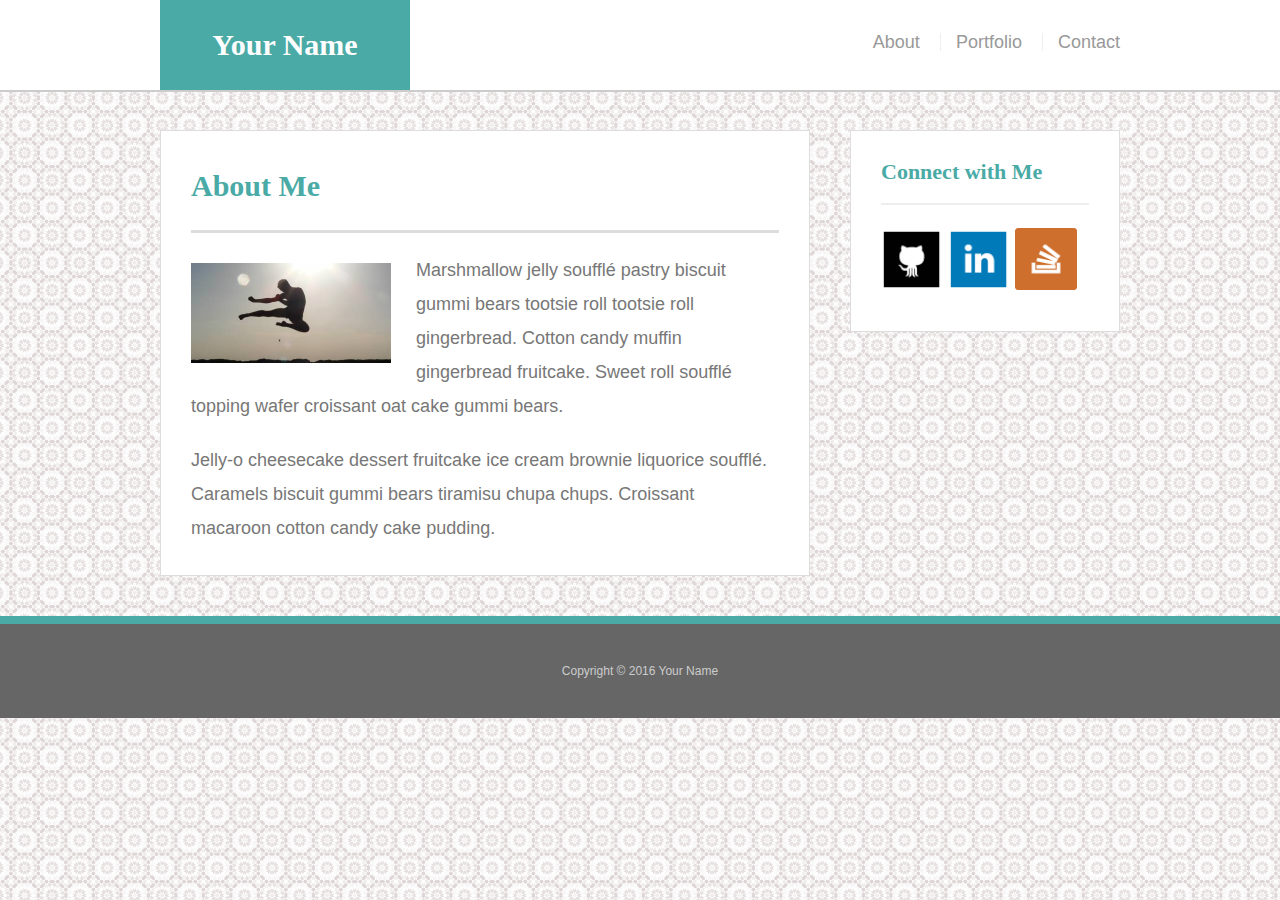
<file: index.html>
<!doctype html>
<html lang="en-us">

<head>
  <meta charset="UTF-8">
  <meta name="viewport" content="width=device-width, initial-scale=1.0">
  <title>About | Your Name</title>
  <link rel="stylesheet" type="text/css" href="assets/css/reset.css">
  <link rel="stylesheet" type="text/css" href="assets/css/style.css">
</head>

<body>

  <header id="masthead">
    <div class="container">
      <a href="index.html" id="logo">Your Name</a>
      <nav>
        <a href="index.html">About</a>
        <a href="portfolio.html">Portfolio</a>
        <a href="contact.html">Contact</a>
      </nav>
    </div>
  </header>

  <div id="main-container" class="container">
    <section class="main-section">
      <h1>About Me</h1>

      <img src="assets/images/kicking.jpeg" class="auth-image" alt="Your Name">

      <p>Marshmallow jelly souffl&eacute; pastry biscuit gummi bears tootsie roll tootsie roll gingerbread. Cotton candy muffin gingerbread fruitcake. Sweet roll souffl&eacute; topping wafer croissant oat cake gummi&nbsp;bears.</p>

      <p>Jelly-o cheesecake dessert fruitcake ice cream brownie liquorice souffl&eacute;. Caramels biscuit gummi bears tiramisu chupa chups. Croissant macaroon cotton candy cake pudding.</p>

    </section>

    <section class="sidebar">
      <div id="connect">
        <h2>Connect with Me</h2>
        <a href="https://github.com/idaselma3025"><img src="assets/images/connect_icons/github.png" class="social" alt="GitHub" /></a>
        <a href="https://www.linkedin.com/in/ida-jensen/"><img src="assets/images/connect_icons/linkedin.png" class="social" alt="LinkedIn" /></a>
        <a href="https://stackoverflow.com/users/8777632/jensid3025"><img src="assets/images/connect_icons/stackoverflow.png" class="social" alt="Stack Overflow" /></a>
      </div>
    </section>
  </div>

  <footer>
    <div class="container">
      Copyright &copy; 2016 Your Name
    </div>
  </footer>
</body>

</html>
</file>
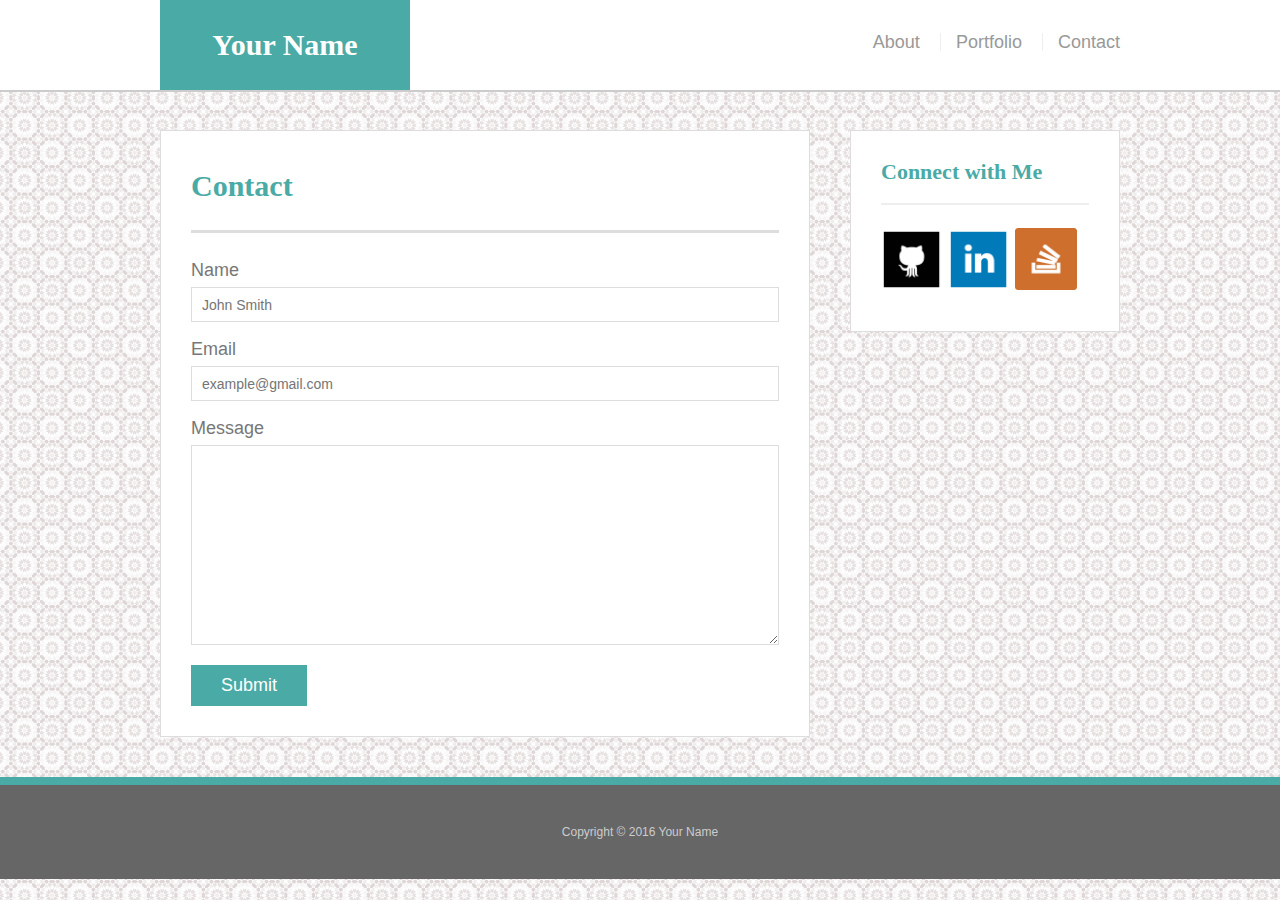
<file: contact.html>
<!doctype html>
<html lang="en-us">

<head>
  <meta charset="UTF-8">
  <meta name="viewport" content="width=device-width, initial-scale=1.0">
  <title>Contact | Your Name</title>
  <link rel="stylesheet" type="text/css" href="assets/css/reset.css">
  <link rel="stylesheet" type="text/css" href="assets/css/style.css">
</head>

<body>

  <header id="masthead">
    <div class="container">
      <a href="index.html" id="logo">Your Name</a>
      <nav>
        <a href="index.html">About</a>
        <a href="portfolio.html">Portfolio</a>
        <a href="contact.html">Contact</a>
      </nav>
    </div>
  </header>

  <div id="main-container" class="container">
    <section class="main-section">
      <h1>Contact</h1>

      <form id="contact-form">
        <ul>
          <li>
            <label for="name">Name</label>
            <input type="text" id="name" name="name" placeholder="John Smith" required="required">
          </li>
          <li>
            <label for="email">Email</label>
            <input type="email" id="email" name="email" placeholder="example@gmail.com" required="required">
          </li>
          <li>
            <label for="message">Message</label>
            <textarea id="message" name="message" required="required"></textarea>
          </li>
        </ul>
        <input type="submit">
      </form>

    </section>

    <section class="sidebar">
      <div id="connect">
        <h2>Connect with Me</h2>
        <a href="https://github.com/idaselma3025"><img src="assets/images/connect_icons/github.png" class="social" alt="GitHub" /></a>
        <a href="https://www.linkedin.com/in/ida-jensen/"><img src="assets/images/connect_icons/linkedin.png" class="social" alt="LinkedIn" /></a>
        <a href="https://stackoverflow.com/users/8777632/jensid3025"><img src="assets/images/connect_icons/stackoverflow.png" class="social" alt="Stack Overflow" /></a>
      </div>
    </section>
  </div>

  <footer>
    <div class="container">
      Copyright &copy; 2016 Your Name
    </div>
  </footer>
</body>

</html>
</file>
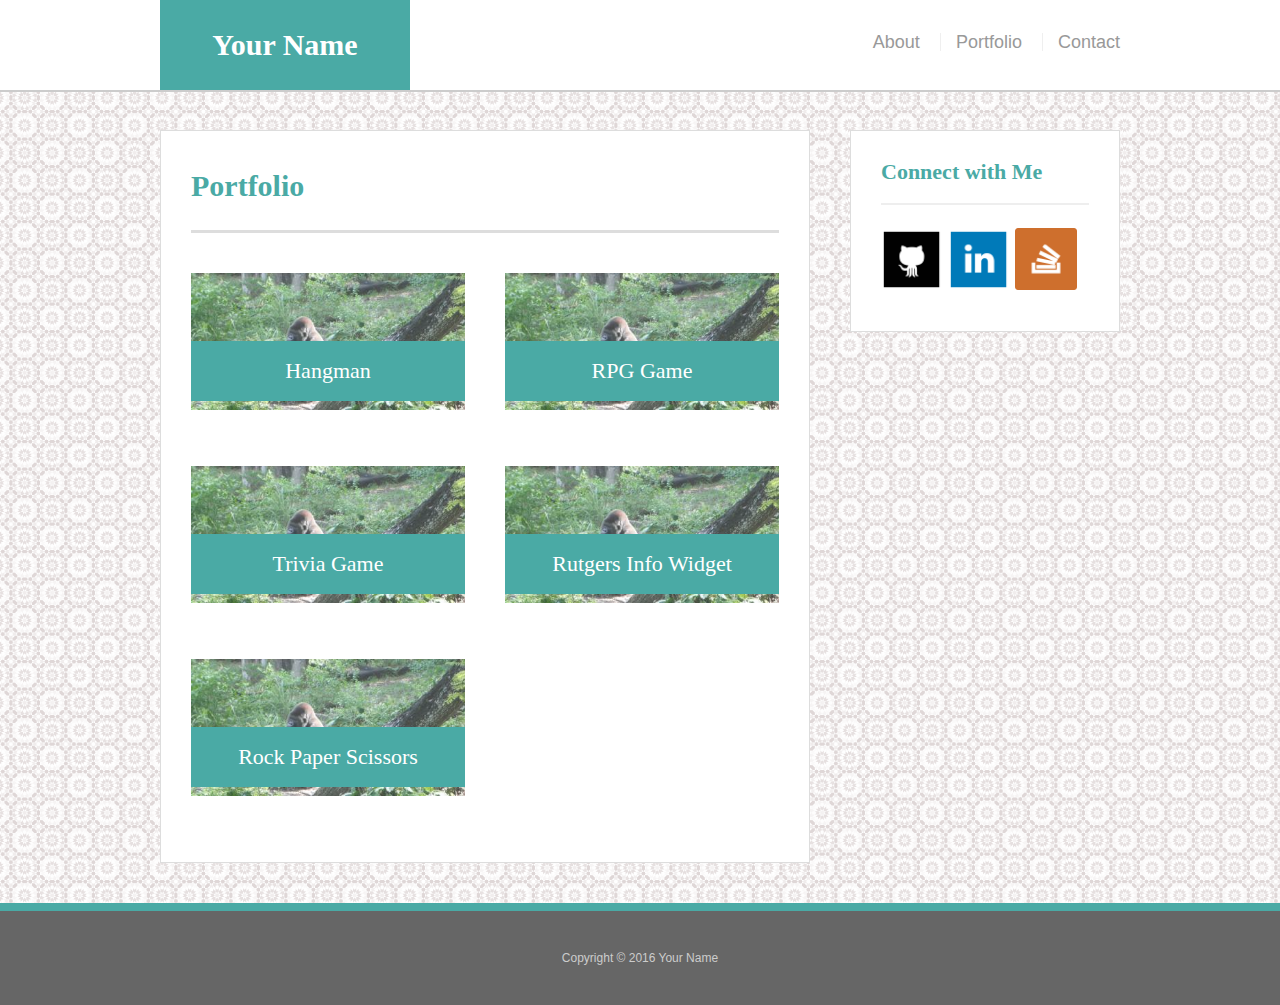
<file: portfolio.html>
<!doctype html>
<html lang="en-us">

<head>
  <meta charset="UTF-8">
  <meta name="viewport" content="width=device-width, initial-scale=1.0">
  <title>Portfolio | Your Name</title>
  <link rel="stylesheet" type="text/css" href="assets/css/reset.css">
  <link rel="stylesheet" type="text/css" href="assets/css/style.css">
</head>

<body>

  <header id="masthead">
    <div class="container">
      <a href="index.html" id="logo">Your Name</a>
      <nav>
        <a href="index.html">About</a>
        <a href="portfolio.html">Portfolio</a>
        <a href="contact.html">Contact</a>
      </nav>
    </div>
  </header>

  <div id="main-container" class="container">
    <section class="main-section">
      <h1>Portfolio</h1>

      <div class="work">
        <img src="assets/images/gorilla.jpeg" alt="hangman">

        <h3>Hangman</h3>
      </div>
      <div class="work">
        <img src="assets/images/gorilla.jpeg" alt="RPG Game">

        <h3>RPG Game</h3>
      </div>
      <div class="work">
        <img src="assets/images/gorilla.jpeg" alt="Trivia Game">

        <h3>Trivia Game</h3>
      </div>
      <div class="work">
        <img src="assets/images/gorilla.jpeg" alt="Rutgers Info Widget">

        <h3>Rutgers Info Widget</h3>
      </div>
      <div class="work">
        <img src="assets/images/gorilla.jpeg" alt="Rock Paper Scissors">

        <h3>Rock Paper Scissors</h3>
      </div>

    </section>

    <section class="sidebar">
      <div id="connect">
        <h2>Connect with Me</h2>
        <a href="https://github.com/idaselma3025"><img src="assets/images/connect_icons/github.png" class="social" alt="GitHub" /></a>
        <a href="https://www.linkedin.com/in/ida-jensen/"><img src="assets/images/connect_icons/linkedin.png" class="social" alt="LinkedIn" /></a>
        <a href="https://stackoverflow.com/users/8777632/jensid3025"><img src="assets/images/connect_icons/stackoverflow.png" class="social" alt="Stack Overflow" /></a>
      </div>
      </div>
    </section>
  </div>

  <footer>
    <div class="container">
      Copyright &copy; 2016 Your Name
    </div>
  </footer>
</body>

</html>
</file>
<file: assets/css/style.css>
body {
  font-family: Arial, "Helvetica Neue", Helvetica, sans-serif;
  font-size: 18px;
  line-height: 34px;
  color: #777;
  background: url("../images/arab_tile.png");
}

* {
  box-sizing: border-box;
}

/* general */

.container {
  width: 100%;
  max-width: 960px;
  margin: 0 auto;
  clear: both;
}

h1,
h2,
h3,
p {
  margin-bottom: 20px;
}

p:last-child {
  margin-bottom: 0;
}

h1,
h2,
h3 {
  font-family: Georgia, Times, "Times New Roman", serif;
  font-weight: 700;
  color: #4aaaa5;
}

h1 {
  padding-bottom: 20px;
  font-size: 30px;
  line-height: 49px;
  border-bottom: 3px solid #ddd;
}

h2,
h3 {
  font-size: 22px;
}

/* header */

#masthead {
  position: fixed;
  z-index: 99;
  width: 100%;
  margin: 0 0 30px;
  overflow: auto;
  color: #fff;
  background: #fff;
  border-bottom: 2px solid #ccc;
}

#logo {
  float: left;
  width: 250px;
  height: 90px;
  font-family: Georgia, Times, "Times New Roman", serif;
  font-size: 30px;
  font-weight: 700;
  line-height: 90px;
  color: #fff;
  text-align: center;
  text-decoration: none;
  background: #4aaaa5;
}

nav {
  float: right;
  margin-top: 25px;
}

nav a {
  display: inline-block;
  padding-left: 15px;
  margin-left: 15px;
  line-height: 18px;
  color: #999;
  text-decoration: none;
  border-left: 1px solid #efefef;
}

nav a:first-child {
  border-left: 0 none;
}

/* footer */

footer {
  padding: 30px 0;
  clear: both;
  font-size: 12px;
  color: #fff;
  color: #ccc;
  text-align: center;
  background: #666;
  border-top: 8px solid #4aaaa5;
}

/* sidebar */

.sidebar {
  float: right;
  width: 100%;
  width: 270px;
  padding: 30px;
  margin-bottom: 20px;
  background: #fff;
  border: 1px solid #ddd;
}

h3,
.sidebar h2 {
  padding-bottom: 20px;
  margin-bottom: 15px;
  line-height: 22px;
  border-bottom: 2px solid #eee;
}

.social {
  width: 62px;
  height: 62px;
  margin-top: 8px;
  margin-right: 5px;
}

.social:last-child {
  margin-right: 0;
}

/* main */

#main-container {
  padding-top: 130px;
}

.main-section {
  float: left;
  width: 100%;
  width: 650px;
  padding: 30px;
  margin: 0 0 40px;
  background: #fff;
  border: 1px solid #ddd;
}

/* portfolio page */

.work {
  position: relative;
  float: left;
  width: 274px;
  margin: 20px 0 25px;
  overflow: auto;
}

.work:nth-child(even) {
  margin-right: 40px;
}

.work img {
  width: 100%;
  border: 0 none;
  opacity: 0.8;
}

.work h3 {
  position: absolute;
  bottom: 20px;
  width: 100%;
  padding: 15px;
  margin-bottom: 0;
  font-weight: 300;
  line-height: 30px;
  color: #fff;
  text-align: center;
  background: #4aaaa5;
  border-bottom: 0;
}

.auth-image {
  float: left;
  width: 200px;
  height: auto;
  margin-top: 10px;
  margin-right: 25px;
}

/* contact page */

#contact-form ul {
  margin-bottom: 20px;
}

#contact-form li {
  margin-bottom: 10px;
}

label,
input[type=text],
input[type=email],
textarea {
  display: block;
  width: 100%;
}

input[type=text],
input[type=email],
textarea {
  height: 35px;
  padding: 0 10px;
  font-size: 14px;
  border: 1px solid #ddd;
}

textarea {
  height: 200px;
}

input[type=submit] {
  padding: 10px 30px;
  font-size: 18px;
  color: #fff;
  cursor: pointer;
  background: #4aaaa5;
  border: 0 none;
}
@media (max-width:980px){
  #main-container{
    padding: 130px 20px 20px 20px;
  }
  .sidebar{
    width: 35%;
  }
  .main-section {
    width: 60%;
  }

  #logo{
    margin-left: 20px;
  }
  nav{
    margin-right: 20px;
  }
}


@media (max-width:768px){
  .sidebar{
    float:left;
    width:100%;
  }
  #main-container{
    padding: 130px 10px 10px 10px;
  }
  .auth-image{
    width:100%;
    float:none;
  }
  .main-section {
    width: 100%;
  }
}

@media (max-width:640px){
  .sidebar{
    float:left;
    width:100%;
  }
  #main-container{
    padding: 130px 10px 10px 10px;
  }
  .auth-image{
    width:100%;
    float:none;
  }
  .main-section {
    width: 100%;
  }
  nav{
    float:none;
    width:100%;
  }
  nav a {
    margin: 0 auto;
    display: inline-block;
    border-left: 0 none;
  }

  #logo{
    width:100%;
    margin-left:0px;
  }
  #masthead{
    position:static;
  }
}
</file>
